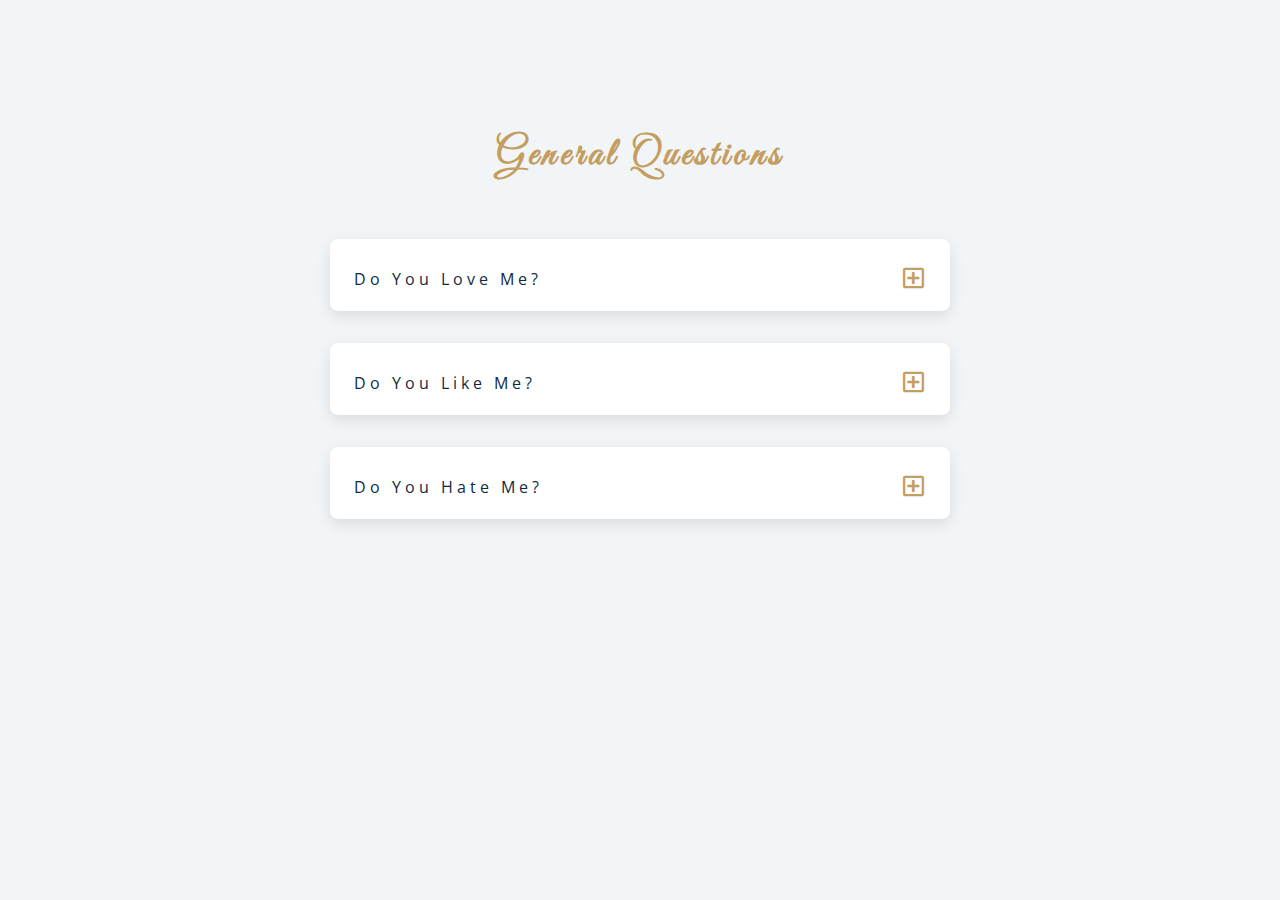
<file: 07-questions/setup/index.html>
<!DOCTYPE html>
<html lang="en">
  <head>
    <meta charset="UTF-8" />
    <meta name="viewport" content="width=device-width, initial-scale=1.0" />
    <title>Q & A</title>
    <!-- font-awesome -->
    <link
      rel="stylesheet"
      href="https://cdnjs.cloudflare.com/ajax/libs/font-awesome/5.14.0/css/all.min.css"
    />
    <!-- extra fonts -->
    <link
      href="https://fonts.googleapis.com/css?family=Great+Vibes&display=swap"
      rel="stylesheet"
    />
    <!-- styles -->
    <link rel="stylesheet" href="styles.css" />
  </head>
  <body>
    <section class="questions">
      <div class="title">
        <h2>general questions</h2>
      </div>
      <div class="section-center">
        <article class="question">
          <div class="question-title">
            <p>do you love me?</p>
            <button type="button" class="question-btn" title="question btn">
              <span class="plus-icon"><i class="far fa-plus-square"></i></span>
              <span class="minus-icon"><i class="far fa-minus-square"></i></span>
            </button>
          </div>
          <div class="question-text">
            <p>Lorem ipsum dolor, sit amet consectetur adipisicing elit. Iusto eaque adipisci accusamus dolore dolorem porro est rerum minus, aliquam blanditiis modi ab omnis perferendis libero nesciunt necessitatibus. Hic, delectus provident!</p>
          </div>
        </article>
        <article class="question">
          <div class="question-title">
            <p>do you like me?</p>
            <button type="button" class="question-btn" title="question btn">
              <span class="plus-icon"><i class="far fa-plus-square"></i></span>
              <span class="minus-icon"><i class="far fa-minus-square"></i></span>
            </button>
          </div>
          <div class="question-text">
            <p>Lorem ipsum dolor, sit amet consectetur adipisicing elit. Iusto eaque adipisci accusamus dolore dolorem porro est rerum minus, aliquam blanditiis modi ab omnis perferendis libero nesciunt necessitatibus. Hic, delectus provident!</p>
          </div>
        </article>
        <article class="question">
          <div class="question-title">
            <p>do you hate me?</p>
            <button type="button" class="question-btn" title="question btn">
              <span class="plus-icon"><i class="far fa-plus-square"></i></span>
              <span class="minus-icon"><i class="far fa-minus-square"></i></span>
            </button>
          </div>
          <div class="question-text">
            <p>Lorem ipsum dolor, sit amet consectetur adipisicing elit. Iusto eaque adipisci accusamus dolore dolorem porro est rerum minus, aliquam blanditiis modi ab omnis perferendis libero nesciunt necessitatibus. Hic, delectus provident!</p>
          </div>
        </article>
      </div>
    </section>
    <!-- javascript -->
    <script src="app.js"></script>
  </body>
</html>
</file>
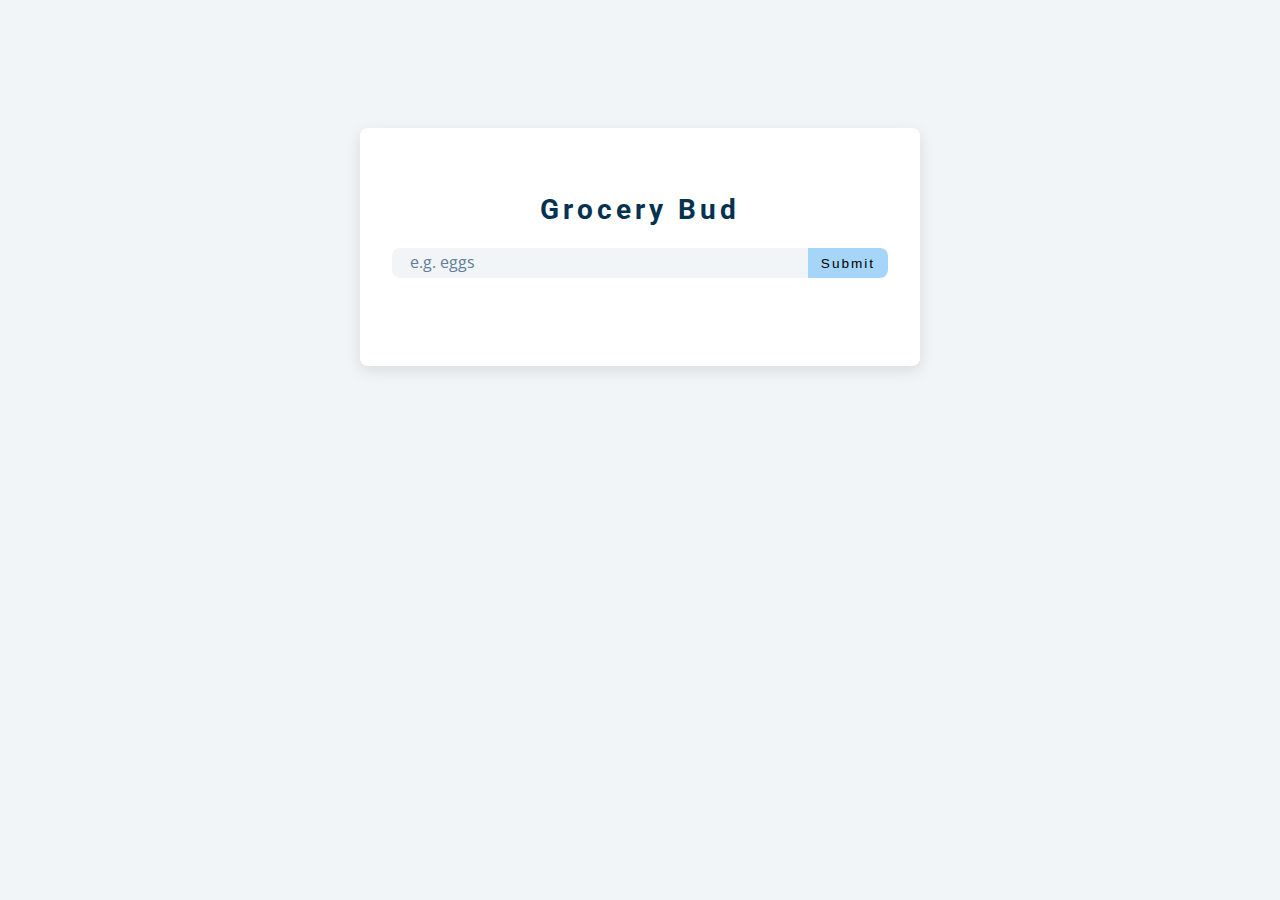
<file: 14-grocery-bud/setup/index.html>
<!DOCTYPE html>
<html lang="en">
  <head>
    <meta charset="UTF-8" />
    <meta name="viewport" content="width=device-width, initial-scale=1.0" />
    <title>Grocery Bud</title>
    <!-- font-awesome -->
    <link
      rel="stylesheet"
      href="https://cdnjs.cloudflare.com/ajax/libs/font-awesome/5.14.0/css/all.min.css"
    />
    <!-- styles -->
    <link rel="stylesheet" href="styles.css" />
  </head>
  <body>
    <section class="section-center">
      <!-- form -->
      <form class="grocery-form">
        <p class="alert"></p>
        <h3>grocery bud</h3>
        <div class="form-control">
          <input type="text" id="grocery" placeholder="e.g. eggs" />
          <button type="submit" class="submit-btn">submit</button>
        </div>
      </form>
      <!-- list -->
      <div class="grocery-container">
        <div class="grocery-list"></div>
        <button class="clear-btn">clear items</button>
      </div>
    </section>
    <!-- javascript -->
    <script src="app.js"></script>
  </body>
</html>
</file>
<file: 07-questions/setup/styles.css>
/*
=============== 
Fonts
===============
*/
@import url("https://fonts.googleapis.com/css?family=Open+Sans|Roboto:400,700&display=swap");

/*
=============== 
Variables
===============
*/

:root {
  /* dark shades of primary color*/
  --clr-primary-1: hsl(205, 86%, 17%);
  --clr-primary-2: hsl(205, 77%, 27%);
  --clr-primary-3: hsl(205, 72%, 37%);
  --clr-primary-4: hsl(205, 63%, 48%);
  /* primary/main color */
  --clr-primary-5: #49a6e9;
  /* lighter shades of primary color */
  --clr-primary-6: hsl(205, 89%, 70%);
  --clr-primary-7: hsl(205, 90%, 76%);
  --clr-primary-8: hsl(205, 86%, 81%);
  --clr-primary-9: hsl(205, 90%, 88%);
  --clr-primary-10: hsl(205, 100%, 96%);
  /* darkest grey - used for headings */
  --clr-grey-1: hsl(209, 61%, 16%);
  --clr-grey-2: hsl(211, 39%, 23%);
  --clr-grey-3: hsl(209, 34%, 30%);
  --clr-grey-4: hsl(209, 28%, 39%);
  /* grey used for paragraphs */
  --clr-grey-5: hsl(210, 22%, 49%);
  --clr-grey-6: hsl(209, 23%, 60%);
  --clr-grey-7: hsl(211, 27%, 70%);
  --clr-grey-8: hsl(210, 31%, 80%);
  --clr-grey-9: hsl(212, 33%, 89%);
  --clr-grey-10: hsl(210, 36%, 96%);
  --clr-white: #fff;
  --clr-red-dark: hsl(360, 67%, 44%);
  --clr-red-light: hsl(360, 71%, 66%);
  --clr-green-dark: hsl(125, 67%, 44%);
  --clr-green-light: hsl(125, 71%, 66%);
  --clr-gold: #c59d5f;
  --clr-black: #222;
  --ff-primary: "Roboto", sans-serif;
  --ff-secondary: "Open Sans", sans-serif;
  --transition: all 0.3s linear;
  --spacing: 0.25rem;
  --radius: 0.5rem;
  --light-shadow: 0 5px 15px rgba(0, 0, 0, 0.1);
  --dark-shadow: 0 5px 15px rgba(0, 0, 0, 0.2);
  --max-width: 1170px;
  --fixed-width: 620px;
}
/*
=============== 
Global Styles
===============
*/

*,
::after,
::before {
  margin: 0;
  padding: 0;
  box-sizing: border-box;
  transition: 300ms;
}
body {
  font-family: var(--ff-secondary);
  background: var(--clr-grey-10);
  color: var(--clr-grey-1);
  line-height: 1.5;
  font-size: 0.875rem;
}
ul {
  list-style-type: none;
}
a {
  text-decoration: none;
}
img:not(.logo) {
  width: 100%;
}
img {
  display: block;
}

h1,
h2,
h3,
h4 {
  letter-spacing: var(--spacing);
  text-transform: capitalize;
  line-height: 1.25;
  margin-bottom: 0.75rem;
  font-family: var(--ff-primary);
}
h1 {
  font-size: 3rem;
}
h2 {
  font-size: 2rem;
}
h3 {
  font-size: 1.25rem;
}
h4 {
  font-size: 0.875rem;
}
p {
  margin-bottom: 1.25rem;
  color: var(--clr-grey-5);
}
@media screen and (min-width: 800px) {
  h1 {
    font-size: 4rem;
  }
  h2 {
    font-size: 2.5rem;
  }
  h3 {
    font-size: 1.75rem;
  }
  h4 {
    font-size: 1rem;
  }
  body {
    font-size: 1rem;
  }
  h1,
  h2,
  h3,
  h4 {
    line-height: 1;
  }
}
/*  global classes */

.btn {
  text-transform: uppercase;
  background: transparent;
  color: var(--clr-black);
  padding: 0.375rem 0.75rem;
  letter-spacing: var(--spacing);
  display: inline-block;
  transition: var(--transition);
  font-size: 0.875rem;
  border: 2px solid var(--clr-black);
  cursor: pointer;
  box-shadow: 0 1px 3px rgba(0, 0, 0, 0.2);
  border-radius: var(--radius);
}
.btn:hover {
  color: var(--clr-white);
  background: var(--clr-black);
}
/* section */
.section {
  padding: 5rem 0;
}

.section-center {
  width: 90vw;
  margin: 0 auto;
  max-width: 1170px;
}
@media screen and (min-width: 992px) {
  .section-center {
    width: 95vw;
  }
}
main {
  min-height: 100vh;
  display: grid;
  place-items: center;
}
/*
=============== 
Questions
===============
*/
.title {
  margin-top: 15vh;
  margin-bottom: 4rem;
}
.title h2 {
  color: var(--clr-gold);
  font-family: "Great Vibes", cursive;
  text-align: center;
}
.section-center {
  max-width: var(--fixed-width);
}
.question {
  background: var(--clr-white);
  border-radius: var(--radius);
  box-shadow: var(--light-shadow);
  padding: 1.5rem 1.5rem 0 1.5rem;
  margin-bottom: 2rem;
}
.question-title {
  display: flex;
  justify-content: space-between;
  align-items: center;
  text-transform: capitalize;
  padding-bottom: 1rem;
}
.question-title p {
  margin-bottom: 0;
  letter-spacing: var(--spacing);
  color: var(--clr-grey-1);
}
.question-btn {
  font-size: 1.5rem;
  background: transparent;
  border-color: transparent;
  cursor: pointer;
  color: var(--clr-gold);
  transition: var(--transition);
}
.question-btn:hover {
  transform: rotate(90deg);
}
.question-text p {
  margin-bottom: 0;
}
/* hide text */
.question-text {
  height: 0;
  overflow: hidden;
}
.show-text .question-text {
  height: auto;
  padding: 1rem 0 1.5rem 0;
  border-top: 1px solid rgba(0, 0, 0, 0.2);
}
.minus-icon {
  display: none;
}
.show-text .minus-icon {
  display: inline;
}
.show-text .plus-icon {
  display: none;
}
</file>
<file: 14-grocery-bud/setup/styles.css>
/*
=============== 
Fonts
===============
*/
@import url("https://fonts.googleapis.com/css?family=Open+Sans|Roboto:400,700&display=swap");

/*
=============== 
Variables
===============
*/

:root {
  /* dark shades of primary color*/
  --clr-primary-1: hsl(205, 86%, 17%);
  --clr-primary-2: hsl(205, 77%, 27%);
  --clr-primary-3: hsl(205, 72%, 37%);
  --clr-primary-4: hsl(205, 63%, 48%);
  /* primary/main color */
  --clr-primary-5: #49a6e9;
  /* lighter shades of primary color */
  --clr-primary-6: hsl(205, 89%, 70%);
  --clr-primary-7: hsl(205, 90%, 76%);
  --clr-primary-8: hsl(205, 86%, 81%);
  --clr-primary-9: hsl(205, 90%, 88%);
  --clr-primary-10: hsl(205, 100%, 96%);
  /* darkest grey - used for headings */
  --clr-grey-1: hsl(209, 61%, 16%);
  --clr-grey-2: hsl(211, 39%, 23%);
  --clr-grey-3: hsl(209, 34%, 30%);
  --clr-grey-4: hsl(209, 28%, 39%);
  /* grey used for paragraphs */
  --clr-grey-5: hsl(210, 22%, 49%);
  --clr-grey-6: hsl(209, 23%, 60%);
  --clr-grey-7: hsl(211, 27%, 70%);
  --clr-grey-8: hsl(210, 31%, 80%);
  --clr-grey-9: hsl(212, 33%, 89%);
  --clr-grey-10: hsl(210, 36%, 96%);
  --clr-white: #fff;
  --clr-red-dark: hsl(360, 67%, 44%);
  --clr-red-light: hsl(360, 71%, 66%);
  --clr-green-dark: hsl(125, 67%, 44%);
  --clr-green-light: hsl(125, 71%, 66%);
  --clr-black: #222;
  --ff-primary: "Roboto", sans-serif;
  --ff-secondary: "Open Sans", sans-serif;
  --transition: all 0.3s linear;
  --spacing: 0.25rem;
  --radius: 0.5rem;
  --light-shadow: 0 5px 15px rgba(0, 0, 0, 0.1);
  --dark-shadow: 0 5px 15px rgba(0, 0, 0, 0.2);
  --max-width: 1170px;
  --fixed-width: 620px;
}
/*
=============== 
Global Styles
===============
*/

*,
::after,
::before {
  margin: 0;
  padding: 0;
  box-sizing: border-box;
}
body {
  font-family: var(--ff-secondary);
  background: var(--clr-grey-10);
  color: var(--clr-grey-1);
  line-height: 1.5;
  font-size: 0.875rem;
}
ul {
  list-style-type: none;
}
a {
  text-decoration: none;
}
img:not(.logo) {
  width: 100%;
}
img {
  display: block;
}

h1,
h2,
h3,
h4 {
  letter-spacing: var(--spacing);
  text-transform: capitalize;
  line-height: 1.25;
  margin-bottom: 0.75rem;
  font-family: var(--ff-primary);
}
h1 {
  font-size: 3rem;
}
h2 {
  font-size: 2rem;
}
h3 {
  font-size: 1.25rem;
}
h4 {
  font-size: 0.875rem;
}
p {
  margin-bottom: 1.25rem;
  color: var(--clr-grey-5);
}
@media screen and (min-width: 800px) {
  h1 {
    font-size: 4rem;
  }
  h2 {
    font-size: 2.5rem;
  }
  h3 {
    font-size: 1.75rem;
  }
  h4 {
    font-size: 1rem;
  }
  body {
    font-size: 1rem;
  }
  h1,
  h2,
  h3,
  h4 {
    line-height: 1;
  }
}
/*  global classes */

.btn {
  text-transform: uppercase;
  background: transparent;
  color: var(--clr-black);
  padding: 0.375rem 0.75rem;
  letter-spacing: var(--spacing);
  display: inline-block;
  transition: var(--transition);
  font-size: 0.875rem;
  border: 2px solid var(--clr-black);
  cursor: pointer;
  box-shadow: 0 1px 3px rgba(0, 0, 0, 0.2);
  border-radius: var(--radius);
}
.btn:hover {
  color: var(--clr-white);
  background: var(--clr-black);
}
/* section */
.section {
  padding: 5rem 0;
}

.section-center {
  width: 90vw;
  margin: 0 auto;
  max-width: 35rem;
  margin-top: 8rem;
}
@media screen and (min-width: 992px) {
  .section-center {
    width: 95vw;
  }
}
main {
  min-height: 100vh;
  display: grid;
  place-items: center;
}
/*
=============== 
Grocery List
===============
*/
.section-center {
  background: var(--clr-white);
  border-radius: var(--radius);
  box-shadow: var(--light-shadow);
  transition: var(--transition);
  padding: 2rem;
}
.section-center:hover {
  box-shadow: var(--dark-shadow);
}
.alert {
  margin-bottom: 1rem;
  height: 1.25rem;
  display: grid;
  align-items: center;
  text-align: center;
  font-size: 0.7rem;
  border-radius: 0.25rem;
  letter-spacing: var(--spacing);
  text-transform: capitalize;
}
.alert-danger {
  color: #721c24;
  background: #f8d7da;
}
.alert-success {
  color: #155724;
  background: #d4edda;
}
.grocery-form h3 {
  color: var(--clr-primary-1);
  margin-bottom: 1.5rem;
  text-align: center;
}
.form-control {
  display: flex;
  justify-content: center;
}
#grocery {
  padding: 0.25rem;
  padding-left: 1rem;
  background: var(--clr-grey-10);
  border-top-left-radius: var(--radius);
  border-bottom-left-radius: var(--radius);
  border-color: transparent;
  font-size: 1rem;
  flex: 1 0 auto;
  color: var(--clr-grey-5);
}
#grocery::placeholder {
  font-family: var(--ff-secondary);
  color: var(--clr-grey-5);
}
.submit-btn {
  background: var(--clr-primary-8);
  border-color: transparent;
  flex: 0 0 5rem;
  display: grid;
  align-items: center;
  padding: 0.25rem;
  text-transform: capitalize;
  letter-spacing: 2px;
  border-top-right-radius: var(--radius);
  border-bottom-right-radius: var(--radius);
  cursor: pointer;
  content: var(--clr-primary-5);
  transition: var(--transition);
  font-size: 0.85rem;
}
.submit-btn:hover {
  background: var(--clr-primary-5);
  color: var(--clr-white);
}

.grocery-container {
  margin-top: 2rem;
  transition: var(--transition);
  visibility: hidden;
}
.show-container {
  visibility: visible;
}
.grocery-item {
  display: flex;
  align-items: center;
  justify-content: space-between;
  margin-bottom: 0.5rem;
  transition: var(--transition);
  padding: 0.25rem 1rem;
  border-radius: var(--radius);
  text-transform: capitalize;
}
.grocery-item:hover {
  color: var(--clr-grey-5);
  background: var(--clr-grey-10);
}
.grocery-item:hover .title {
  color: var(--clr-grey-5);
}
.title {
  margin-bottom: 0;
  color: var(--clr-grey-1);
  letter-spacing: 2px;
  transition: var(--transition);
}
.edit-btn,
.delete-btn {
  background: transparent;
  border-color: transparent;
  cursor: pointer;
  font-size: 0.7rem;
  margin: 0 0.15rem;
  transition: var(--transition);
}
i{
  pointer-events: none;
}
.edit-btn {
  color: var(--clr-green-light);
}
.edit-btn:hover {
  color: var(--clr-green-dark);
}
.delete-btn {
  color: var(--clr-red-light);
}
.delete-btn:hover {
  color: var(--clr-red-dark);
}
.clear-btn {
  text-transform: capitalize;
  width: 10rem;
  height: 1.5rem;
  display: grid;
  align-items: center;
  background: transparent;
  border-color: transparent;
  color: var(--clr-red-light);
  margin: 0 auto;
  font-size: 0.85rem;
  letter-spacing: var(--spacing);
  cursor: pointer;
  transition: var(--transition);
  margin-top: 1.25rem;
}
.clear-btn:hover {
  color: var(--clr-red-dark);
}
</file>
